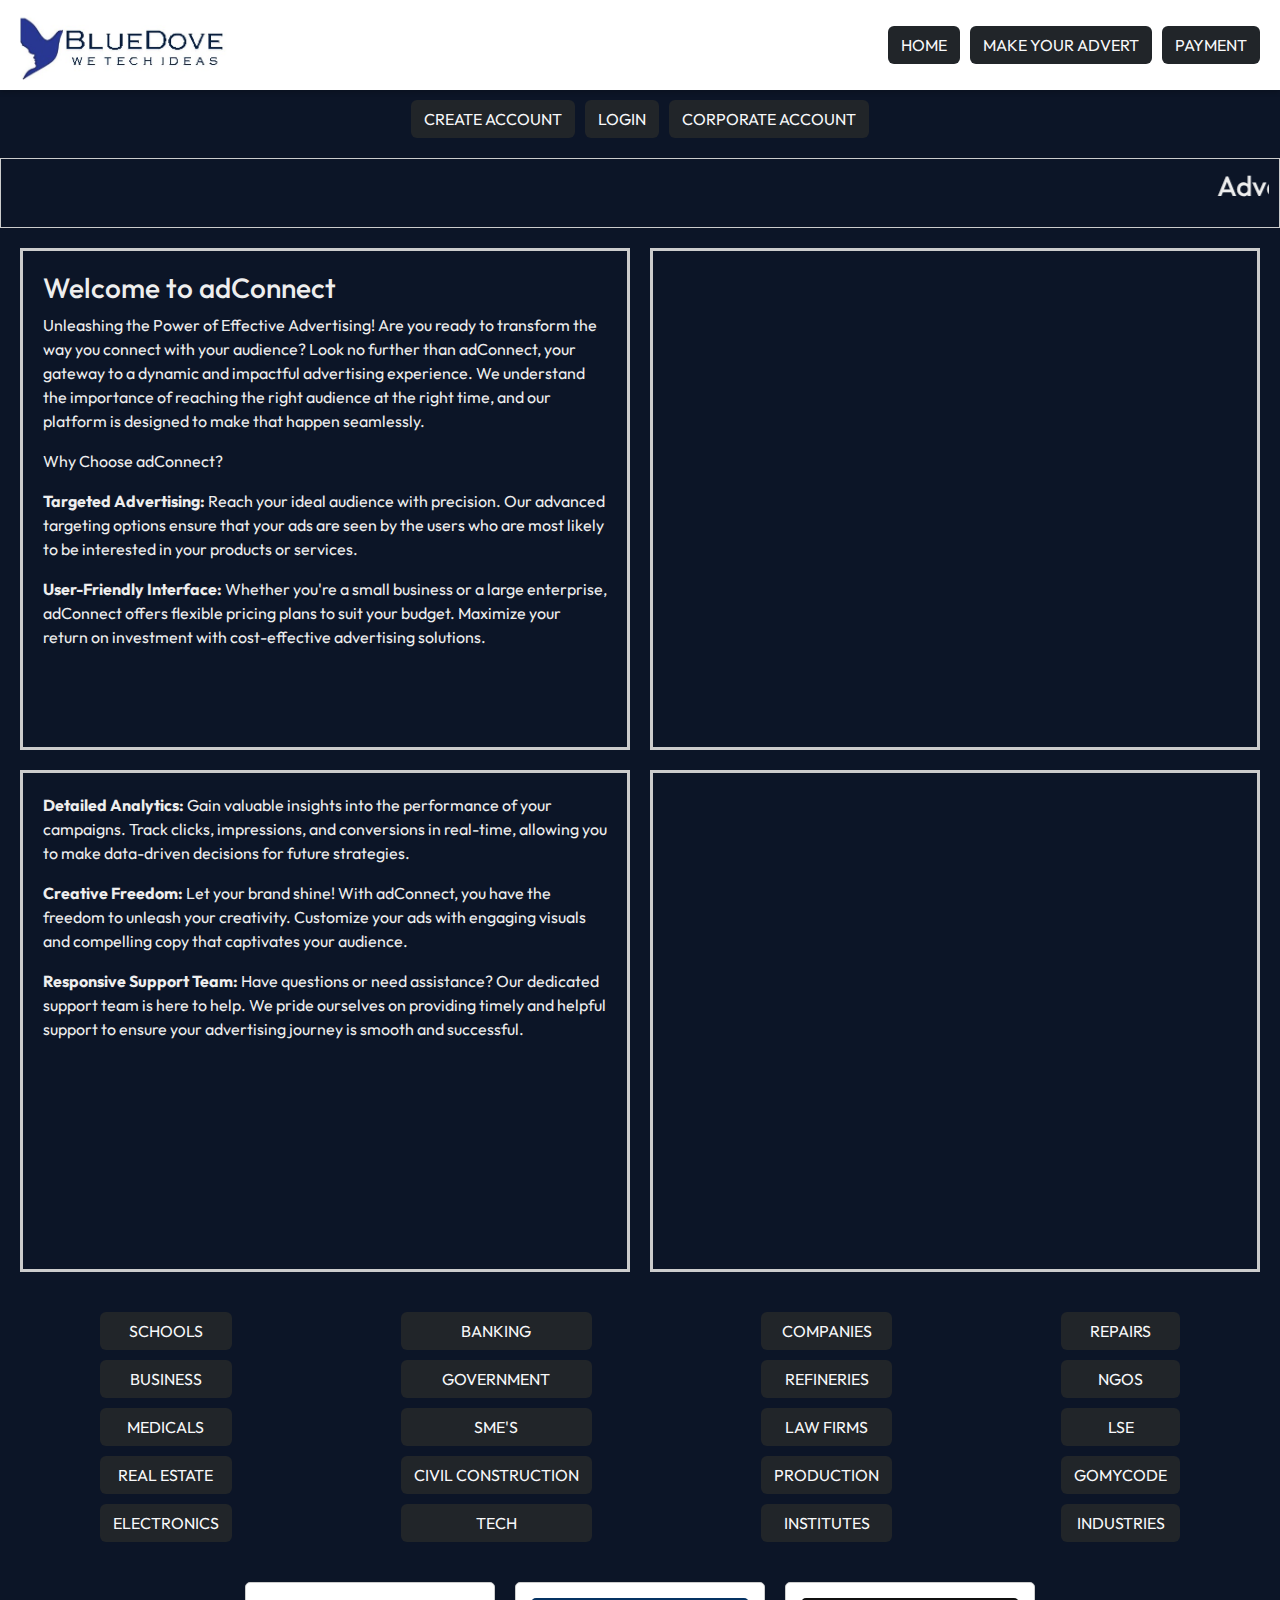
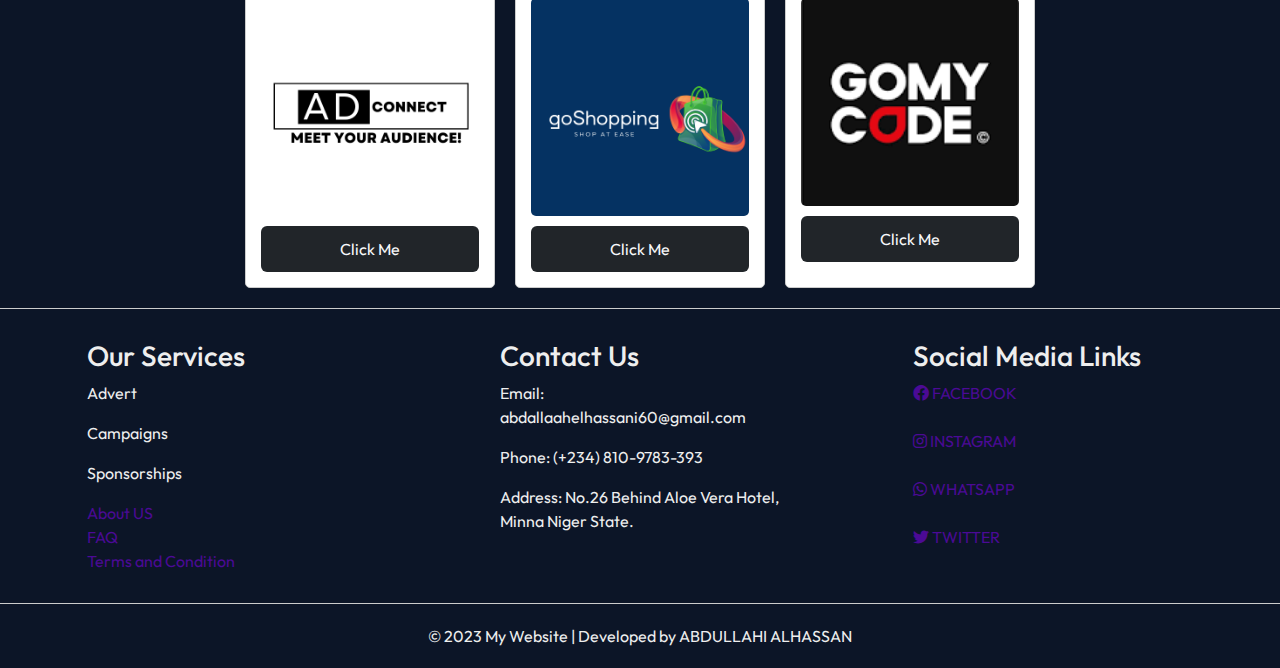
<file: index.html>
<!DOCTYPE html>
<html lang="en">
<head>
    <meta charset="UTF-8">
    <meta name="viewport" content="width=device-width, initial-scale=1.0">
    <title>adConnect</title>
    <link href="https://cdn.jsdelivr.net/npm/bootstrap@5.3.0/dist/css/bootstrap.min.css" rel="stylesheet">
    <link rel="stylesheet" href="https://cdnjs.cloudflare.com/ajax/libs/font-awesome/6.0.0/css/all.min.css">
    <link rel="preconnect" href="https://fonts.googleapis.com">
    <link rel="preconnect" href="https://fonts.gstatic.com" crossorigin>
    <link href="https://fonts.googleapis.com/css2?family=Outfit:wght@500&display=swap" rel="stylesheet">
    <link rel="stylesheet" href="index.css">
</head>
<body>
    <header class="main-header">
        <div class="image-menu">
            <img src="images/dove3.jpg" alt="logo" class="logo">
        </div>
        <div class="image-menu">
            <a href="#" class="btn bg-dark text-light">HOME</a>
            <a href="#" class="btn bg-dark text-light">MAKE YOUR ADVERT</a>
            <a href="#" class="btn bg-dark text-light">PAYMENT</a>
        </div>
    </header>

    <div class="account-login">
        <a href="./link-html/create-acc.html" class="btn bg-dark text-light">CREATE ACCOUNT</a>
        <a href="./link-html/login.html" class="btn bg-dark text-light">LOGIN</a>
        <a href="#" class="btn bg-dark text-light">CORPORATE ACCOUNT</a>
    </div>

    <div class="box-step-1">
        <h3><u><marquee>Advertise your services here, and meet your customer😇😊!!!</marquee></u></h3>
    </div>

    <div class="remote">
        <div class="remote-1">
            <h3>Welcome to adConnect</h3>
            <p>Unleashing the Power of Effective Advertising! Are you ready to transform the way you connect with your audience? Look no further than adConnect, your gateway to a dynamic and impactful advertising experience. We understand the importance of reaching the right audience at the right time, and our platform is designed to make that happen seamlessly.</p>
            <p>Why Choose adConnect?</p>
            <p><strong>Targeted Advertising:</strong> Reach your ideal audience with precision. Our advanced targeting options ensure that your ads are seen by the users who are most likely to be interested in your products or services.</p>
            <p><strong>User-Friendly Interface:</strong> Whether you're a small business or a large enterprise, adConnect offers flexible pricing plans to suit your budget. Maximize your return on investment with cost-effective advertising solutions.</p>
        </div>
        <div class="remote-1">
            <iframe width="100%" height="450" src="https://www.youtube.com/embed/OBtiP2IFCu0" frameborder="0" allowfullscreen></iframe>
        </div>
    </div>

    <div class="remote">
        <div class="remote-1">
            <p><strong>Detailed Analytics:</strong> Gain valuable insights into the performance of your campaigns. Track clicks, impressions, and conversions in real-time, allowing you to make data-driven decisions for future strategies.</p>
            <p><strong>Creative Freedom:</strong> Let your brand shine! With adConnect, you have the freedom to unleash your creativity. Customize your ads with engaging visuals and compelling copy that captivates your audience.</p>
            <p><strong>Responsive Support Team:</strong> Have questions or need assistance? Our dedicated support team is here to help. We pride ourselves on providing timely and helpful support to ensure your advertising journey is smooth and successful.</p>
        </div>
        <div class="remote-1">
            <iframe width="100%" height="450" src="https://www.youtube.com/embed/OBtiP2IFCu0" frameborder="0" allowfullscreen></iframe>
        </div>
    </div>

    <section>
        <nav class="nav-links">
            <div class="links">
                <a href="#" class="btn bg-dark text-light">SCHOOLS</a>
                <a href="#" class="btn bg-dark text-light">BUSINESS</a>
                <a href="#" class="btn bg-dark text-light">MEDICALS</a>
                <a href="#" class="btn bg-dark text-light">REAL ESTATE</a>
                <a href="#" class="btn bg-dark text-light">ELECTRONICS</a>
            </div>
            <div class="links">
                <a href="#" class="btn bg-dark text-light">BANKING</a>
                <a href="#" class="btn bg-dark text-light">GOVERNMENT</a>
                <a href="#" class="btn bg-dark text-light">SME'S</a>
                <a href="#" class="btn bg-dark text-light">CIVIL CONSTRUCTION</a>
                <a href="#" class="btn bg-dark text-light">TECH</a>
            </div>
            <div class="links">
                <a href="#" class="btn bg-dark text-light">COMPANIES</a>
                <a href="#" class="btn bg-dark text-light">REFINERIES</a>
                <a href="#" class="btn bg-dark text-light">LAW FIRMS</a>
                <a href="#" class="btn bg-dark text-light">PRODUCTION</a>
                <a href="#" class="btn bg-dark text-light">INSTITUTES</a>
            </div>
            <div class="links">
                <a href="#" class="btn bg-dark text-light">REPAIRS</a>
                <a href="#" class="btn bg-dark text-light">NGOS</a>
                <a href="#" class="btn bg-dark text-light">LSE</a>
                <a href="https://gomycode.com/ng/" class="btn bg-dark text-light">GOMYCODE</a>
                <a href="#" class="btn bg-dark text-light">INDUSTRIES</a>
            </div>
        </nav>
        </section>
        <section>
            <div class="image">
                <div class="image-1">
                    <img src="./images/adconnect.png" alt="advert">
                    <button class="btn bg-dark text-light">Click Me</button>
                </div>
                <div class="image-1">
                    <img src="./images/goshopping.png" alt="advert">
                    <button class="btn bg-dark text-light">Click Me</button>
                </div>
                <div class="image-1">
                    <img src="./images/download.png" alt="advert">
                    <button class="btn bg-dark text-light">Click Me</button>
                </div>
            </div>
        </section>

    <footer>
        <div class="footer">
            <div class="footer-1">
                <h3>Our Services</h3>
                <p>Advert</p>
                <p>Campaigns</p>
                <p>Sponsorships</p>
                <a href="#">About US</a><br>
                <a href="#">FAQ</a><br>
                <a href="#">Terms and Condition</a><br>
            </div>
            <div class="footer-1">
                <h3>Contact Us</h3>
                <p>Email: abdallaahelhassani60@gmail.com</p>
                <p>Phone: (+234) 810-9783-393</p>
                <p>Address: No.26 Behind Aloe Vera Hotel, Minna Niger State.</p>
            </div>
            <div class="footer-1">
                <h3>Social Media Links</h3>
                <a href="https://www.facebook.com/HasanulBasri66" target="_blank"><i class="fab fa-facebook"></i> FACEBOOK</a><br><br>
                <a href="https://www.instagram.com/al_hasanul_basri" target="_blank"><i class="fab fa-instagram"></i> INSTAGRAM</a><br><br>
                <a href="https://wa.me/+2348109787393" target="_blank"><i class="fab fa-whatsapp"></i> WHATSAPP</a><br><br>
                <a href="https://twitter.com/Al_HasanulBasri" target="_blank"><i class="fab fa-twitter"></i> TWITTER</a>
            </div>
        </div>
        <div class="text-center">
            © 2023 My Website | Developed by ABDULLAHI ALHASSAN
        </div>
    </footer>

    <script src="index.js"></script>
</body>
</html>
</file>
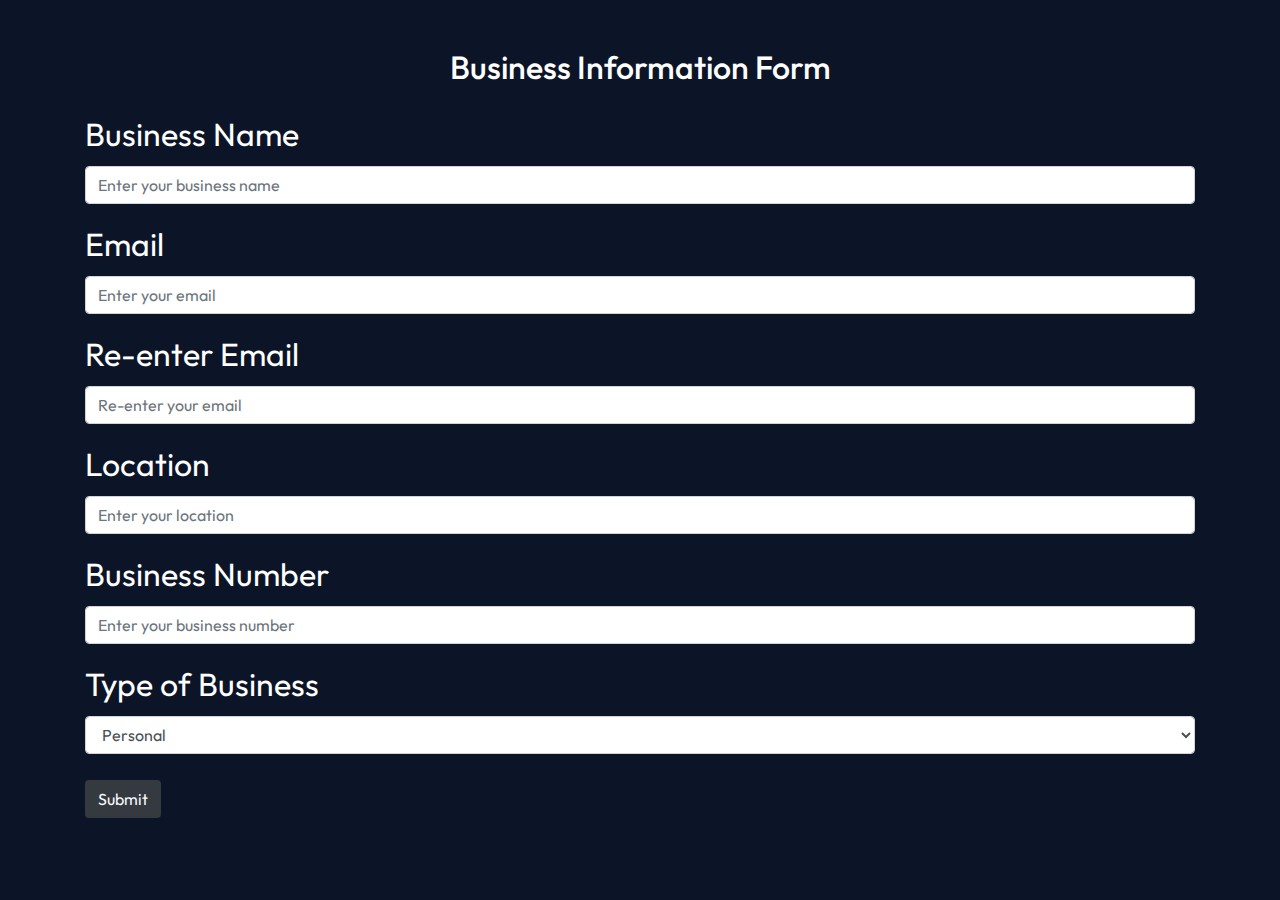
<file: link-html/create-acc.html>
<!DOCTYPE html>
<html lang="en">
<head>
    <meta charset="UTF-8">
    <meta name="viewport" content="width=device-width, initial-scale=1, shrink-to-fit=no">
    <link rel="stylesheet" href="https://maxcdn.bootstrapcdn.com/bootstrap/4.0.0/css/bootstrap.min.css">
    <link href="https://fonts.googleapis.com/css2?family=Outfit:wght@600&display=swap" rel="stylesheet">
    <title>Fill Form</title>
    <style>
        body{
            font-family: 'Outfit', sans-serif;
            background-color:#0c1527;
            color: white;
            font-size: xx-large;
        }
        h2{
            text-align: center;
        }
    </style>
</head>
<body>

<div class="container mt-5">
    <h2 class="mb-4">Business Information Form</h2>
    
    <form action="process_form.php" method="post">
        
        <div class="form-group">
            <label for="inputBusinessName">Business Name</label>
            <input type="text" class="form-control" id="inputBusinessName" placeholder="Enter your business name" required>
        </div>
        
        <div class="form-group">
            <label for="inputEmail">Email</label>
            <input type="email" class="form-control" id="inputEmail" placeholder="Enter your email" required>
        </div>
        
        <div class="form-group">
            <label for="inputEmailConfirm">Re-enter Email</label>
            <input type="email" class="form-control" id="inputEmailConfirm" placeholder="Re-enter your email" required>
        </div>
        
        <div class="form-group">
            <label for="inputLocation">Location</label>
            <input type="text" class="form-control" id="inputLocation" placeholder="Enter your location" required>
        </div>
        
        <div class="form-group">
            <label for="inputBusinessNumber">Business Number</label>
            <input type="text" class="form-control" id="inputBusinessNumber" placeholder="Enter your business number" required>
        </div>
        
        <div class="form-group">
            <label for="selectBusinessType">Type of Business</label>
            <select class="form-control" id="selectBusinessType" required>
                <option value="personal">Personal</option>
                <option value="corporate">Corporate</option>
            </select>
        </div>
        
        <button type="submit" button type="button" class="btn bg-dark text-light"">Submit</button>
    </form>
</div>

<script src="https://code.jquery.com/jquery-3.2.1.slim.min.js"></script>
<script src="https://cdnjs.cloudflare.com/ajax/libs/popper.js/1.12.9/umd/popper.min.js"></script>
<script src="https://maxcdn.bootstrapcdn.com/bootstrap/4.0.0/js/bootstrap.min.js"></script>
   

<script>
  document.querySelector('form').addEventListener('submit', function (event) {
    event.preventDefault(); // Prevent the form from submitting

    // Get the values from the form
    const businessName = document.getElementById('inputBusinessName').value;
    const email = document.getElementById('inputEmail').value;
    const emailConfirm = document.getElementById('inputEmailConfirm').value;
    const location = document.getElementById('inputLocation').value;
    const businessNumber = document.getElementById('inputBusinessNumber').value;
    const businessType = document.getElementById('selectBusinessType').value;

    //  Check if the email and email confirmation match
    if (email !== emailConfirm) {
      alert("Email and email confirmation do not match. Please check your inputs.");
      return; // Stop further execution
    }

    //  Check if the required fields are not empty
    if (!businessName || !email || !location || !businessNumber || !businessType) {
      alert("Please fill in all required fields.");
      return; // Stop further execution
    }

    // Display a success message
    alert("Account created successfully! Redirecting to the profile page.");

    //  Redirect to the profile page (replace 'profile.html' with the actual filename of your profile page)
    window.location.href = 'profile.html';
  });
</script>
</file>
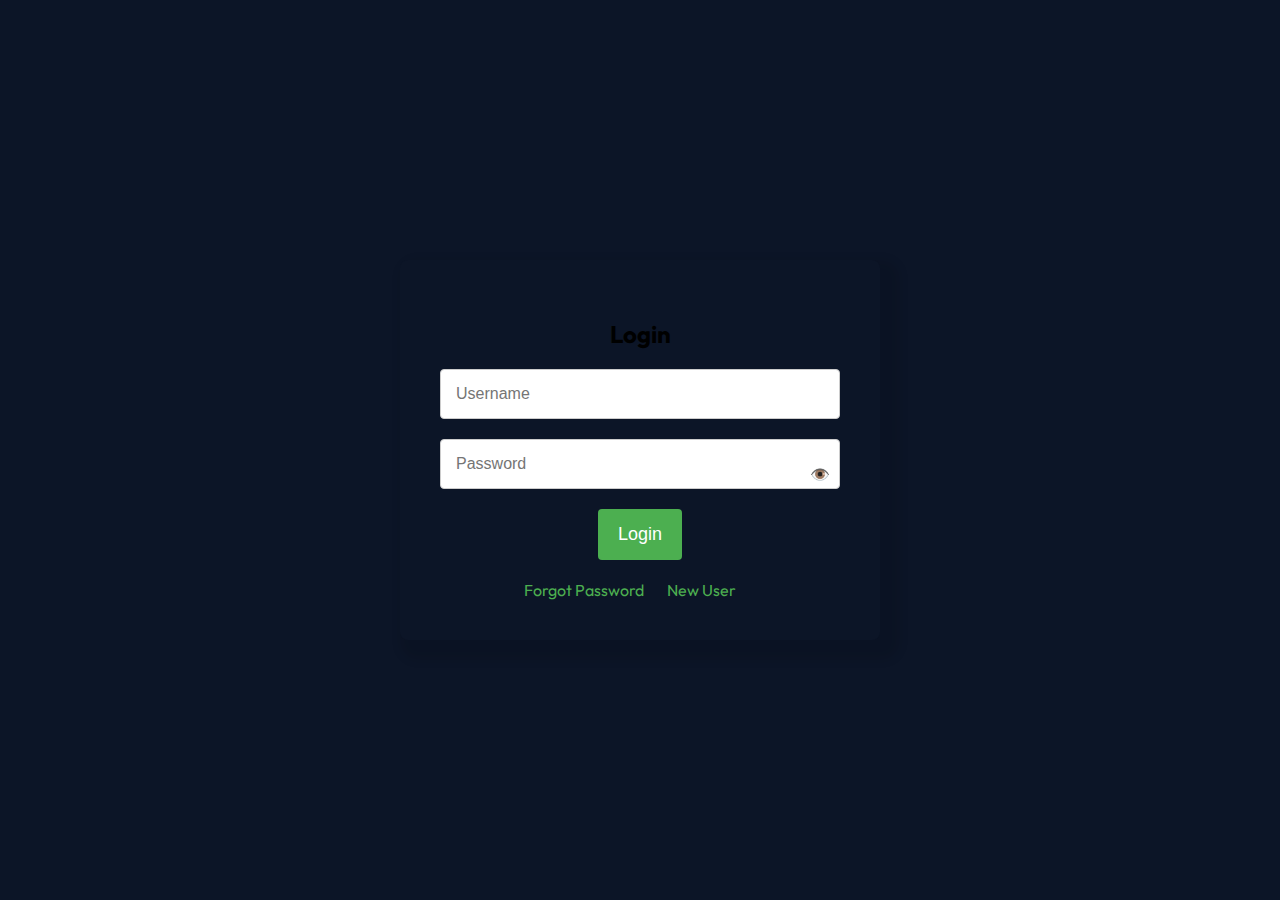
<file: link-html/login.html>
<!DOCTYPE html>
<html lang="en">
<head>
  <meta charset="UTF-8">
  <meta name="viewport" content="width=device-width, initial-scale=1.0">
  <link href="https://fonts.googleapis.com/css2?family=Outfit:wght@500&display=swap" rel="stylesheet">
  <title>Login Page</title>
  <style>
    body {
      font-family: "Outfit", sans-serif;
      background-color: #0c1527;
      margin: 0;
      display: flex;
      align-items: center;
      justify-content: center;
      height: 100vh;
    }

    .login-container {
      background-color: #0c1527;
      border-radius: 8px;
      box-shadow: 10px 10px 10px 10px rgba(0, 0, 0, 0.1);
      padding: 40px;
      width: 400px;
      text-align: center;
    }

    .login-container h2 {
      margin-bottom: 20px;
    }

    .login-input {
      width: 100%;
      padding: 15px;
      margin-bottom: 20px;
      box-sizing: border-box;
      border: 1px solid #ccc;
      border-radius: 4px;
      font-size: 16px;
    }

    .password-container {
      position: relative;
    }

    .eye-icon {
      position: absolute;
      right: 10px;
      top: 50%;
      transform: translateY(-50%);
      cursor: pointer;
    }

    .login-button {
      background-color: #4caf50;
      color: #fff;
      padding: 15px 20px;
      border: none;
      border-radius: 4px;
      cursor: pointer;
      font-size: 18px;
    }

    .login-button:hover {
      background-color: #45a049;
    }

    .login-links {
      margin-top: 20px;
    }

    .login-links a {
      margin-right: 20px;
      color: #4caf50;
      text-decoration: none;
      font-size: 16px;
    }
  </style>
</head>
<body>

<div class="login-container">
  <h2>Login</h2>
  <form action="#" method="post">
    <input type="text" class="login-input" name="username" placeholder="Username" required>
    <div class="password-container">
      <input type="password" class="login-input" name="password" placeholder="Password" id="passwordInput" required>
      <span class="eye-icon" onclick="togglePasswordVisibility()">👁️</span>
    </div>
    <button type="submit" class="login-button">Login</button>
  </form>

  <div class="login-links">
    <a href="#">Forgot Password</a>
    <a href="#">New User</a>
  </div>
</div>

<script>
  function togglePasswordVisibility() {
    const passwordInput = document.getElementById("passwordInput");
    passwordInput.type = passwordInput.type === "password" ? "text" : "password";
  }

  function togglePasswordVisibility() {
    const passwordInput = document.getElementById("passwordInput");
    passwordInput.type = passwordInput.type === "password" ? "text" : "password";
  }

  document.querySelector('form').addEventListener('submit', function (event) {
    event.preventDefault(); // Prevent the form from submitting

    // Get the username and password from the form
    const username = document.querySelector('[name="username"]').value;
    const password = document.querySelector('[name="password"]').value;

    // Example: Check if the username is "user" and the password is "password"
    if (username === "user" && password === "password") {
      alert("Login successful! You are now logged in.");
    } else {
      alert("Login failed. Please check your username and password.");
    }
  });
</script>

</body>
</html>
</file>
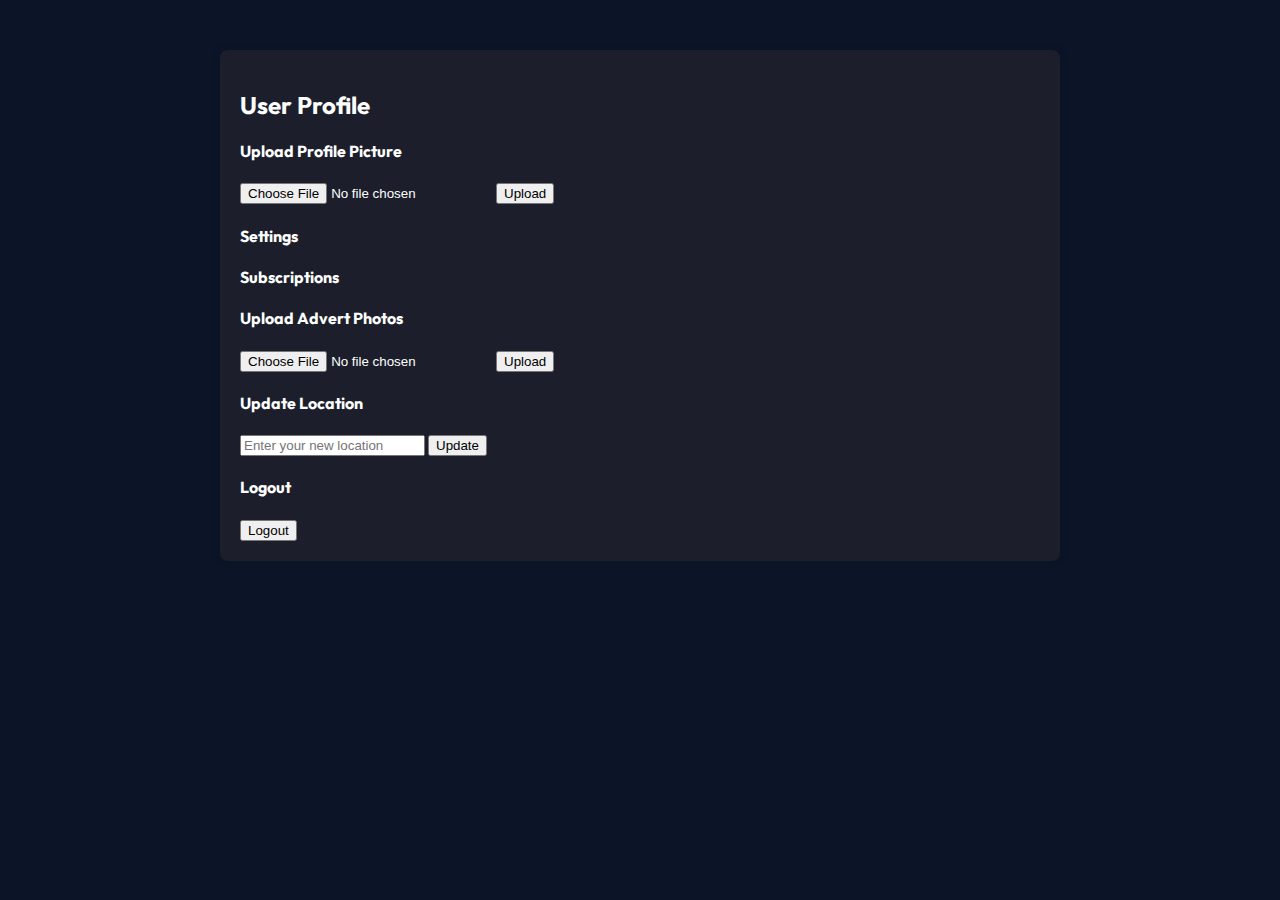
<file: link-html/profile.html>
<!DOCTYPE html>
<html lang="en">
<head>
  <meta charset="UTF-8">
  <meta name="viewport" content="width=device-width, initial-scale=1.0">
  <link href="https://fonts.googleapis.com/css2?family=Outfit:wght@600&display=swap" rel="stylesheet">
  <title>User Profile</title>

  <!-- Include your CSS styles here -->
  <style>
    body {
      font-family: 'Outfit', sans-serif;
      background-color: #0c1527;
      color: white;
    }

    .profile-container {
      max-width: 800px;
      margin: 50px auto;
      padding: 20px;
      background-color: #1c1f2b;
      border-radius: 8px;
      box-shadow: 0 0 10px rgba(0, 0, 0, 0.1);
    }

    /* Add more styling based on your preferences */
  </style>

</head>
<body>

<div class="profile-container">
  <h2>User Profile</h2>

  <!-- Upload Profile Picture -->
  <div>
    <h4>Upload Profile Picture</h4>
    <input type="file" accept="image/*" id="profilePictureInput">
    <button onclick="uploadProfilePicture()">Upload</button>
  </div>

  <!-- Settings -->
  <div>
    <h4>Settings</h4>
    <!-- Add settings options and UI here -->
  </div>

  <!-- Subscriptions -->
  <div>
    <h4>Subscriptions</h4>
    <!-- Display subscription information -->
  </div>

  <!-- Upload Advert Photos -->
  <div>
    <h4>Upload Advert Photos</h4>
    <input type="file" accept="image/*" id="advertPhotosInput">
    <button onclick="uploadAdvertPhotos()">Upload</button>
  </div>

  <!-- Update Location -->
  <div>
    <h4>Update Location</h4>
    <input type="text" id="locationInput" placeholder="Enter your new location">
    <button onclick="updateLocation()">Update</button>
  </div>

  <!-- Logout -->
  <div>
    <h4>Logout</h4>
    <button onclick="logout()">Logout</button>
  </div>

</div>

<!-- Include your JavaScript scripts here -->
<script>
  function uploadProfilePicture() {
    // Add logic to handle profile picture upload
    alert("Profile picture uploaded!");
  }

  function uploadAdvertPhotos() {
    // Add logic to handle advert photo upload
    alert("Advert photos uploaded!");
  }

  function updateLocation() {
    // Add logic to handle location update
    alert("Location updated!");
  }

  function logout() {
    // Add logic to handle logout
    alert("Logged out successfully!");
    // Redirect to the login page (replace 'login.html' with the actual filename)
    window.location.href = 'login.html';
  }
</script>

</body>
</html>
</file>
<file: index.css>
body {
    background-color: #0c1527;
    color: #EEE;
    font-family: 'Outfit', sans-serif;
    margin: 0;
    padding: 0;
}

.main-header {
    position: fixed; /* Make the header static */
    top: 0; /* Stick to the top */
    width: 100%; /* Full width */
    background-color: white; /* Header background color */
    padding: 10px 20px; /* Add padding for spacing */
    z-index: 1000; /* Ensure the header stays on top of other content */
    display: flex;
    justify-content: space-between;
    align-items: center;
    box-shadow: 0 2px 5px rgba(0, 0, 0, 0.2); /* Optional: Add a shadow for better visibility */
}

/* Adjust body padding to prevent content overlap */
body {
    padding-top: 80px; /* Match the height of the header */
}

.image-menu {
    display: flex;
    align-items: center;
    gap: 10px;
    background-color: white;
}

.logo {
    border-radius: 5px;
    height: 70px;
}

.account-login {
    display: flex;
    justify-content: center;
    gap: 10px;
    margin: 20px 0;
}

.box-step-1 {
    background-color: #0c1527;
    text-align: center;
    padding: 10px;
    border: 1px solid #ccc;
}

.remote {
    display: flex;
    gap: 20px;
    margin: 20px;
}

.remote-1 {
    flex: 1;
    border: 3px solid #ccc;
    padding: 20px;
    box-sizing: border-box;
}

.nav-links {
    display: flex;
    justify-content: space-around;
    flex-wrap: wrap;
    gap: 10px;
    padding: 20px;
}

.links {
    display: flex;
    flex-direction: column;
    gap: 10px;
}

.image {
    display: flex;
    justify-content: center; /* Center the items horizontally */
    gap: 20px; /* Space between items */
    padding: 20px; /* Padding around the container */
    flex-wrap: wrap; /* Allow wrapping for smaller screens */
}

.image-1 {
    display: flex;
    flex-direction: column;
    align-items: center;
    gap: 10px; /* Space between image and button */
    background-color: white;
    padding: 15px; /* Padding inside each item */
    border: 1px solid #ccc;
    border-radius: 5px;
    width: 250px; /* Fixed width for each item */
    box-sizing: border-box; /* Ensure padding is included in width */
}

.image-1 img {
    width: 100%; /* Make images responsive within their container */
    height: auto; /* Maintain aspect ratio */
    border-radius: 5px; /* Optional: Add rounded corners to images */
}

.image-1 button {
    width: 100%; /* Make button full width */
    padding: 10px; /* Add padding to button */
    font-size: 16px; /* Increase font size for better readability */
}
.footer {
    display: flex;
    justify-content: space-around;
    background-color: #0c1527;
    padding: 20px;
    border-top: 1px solid #ccc;
}

a{
    color: #4b0a95;
    text-decoration: none;
}

.footer-1 {
    width: 300px;
    padding: 10px;
    box-sizing: border-box;
}

.text-center {
    text-align: center;
    padding: 20px;
    background-color: #0c1527;
    border-top: 1px solid #ccc;
}

/* Media Queries for Responsiveness */
@media screen and (max-width: 768px) {
    .main-header, .account-login, .remote, .nav-links, .image, .footer {
        flex-direction: column;
        align-items: center;
    }

    .remote-1, .image-1, .footer-1 {
        width: 100%;
    }
}
</file>
